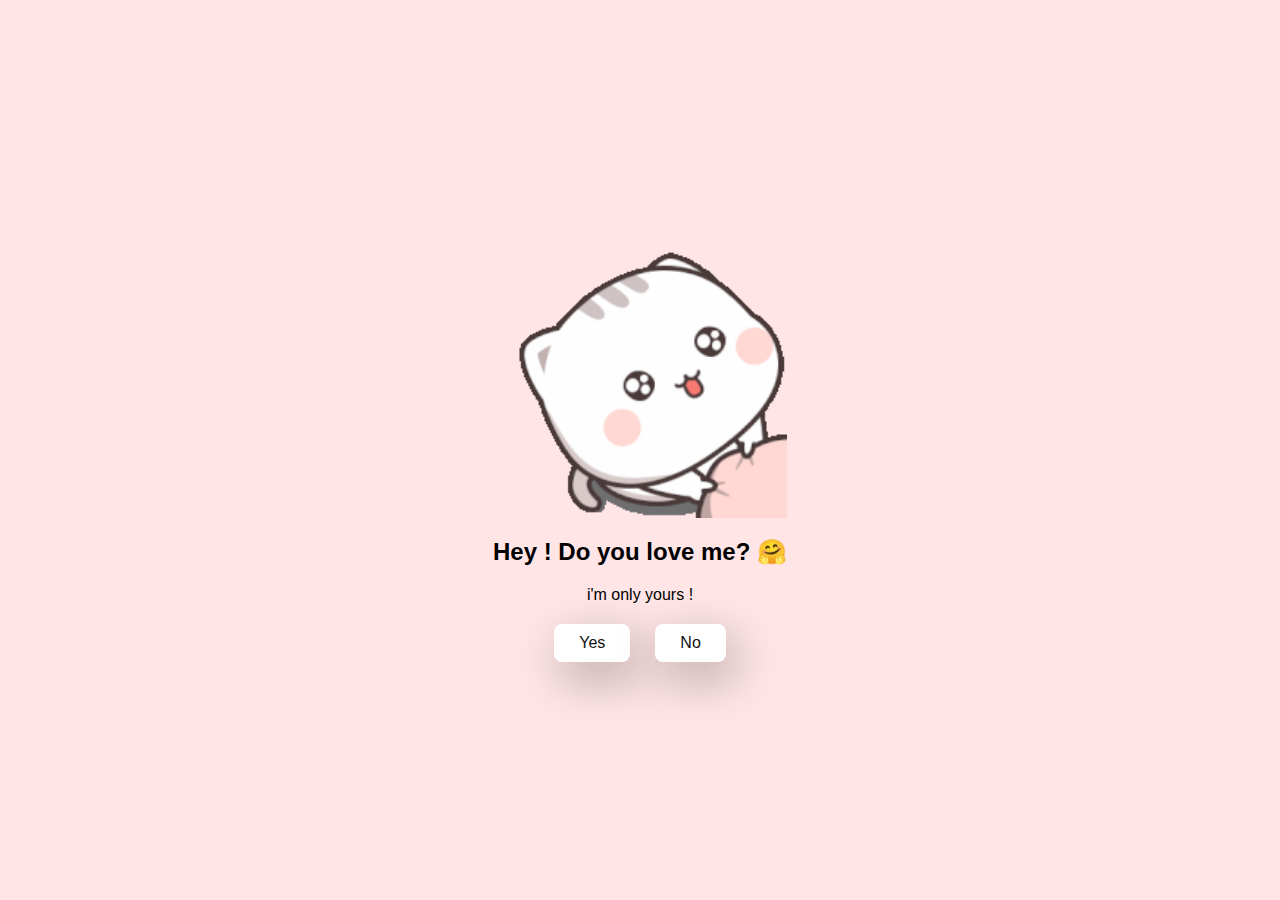
<file: index.html>
<!DOCTYPE html>
<html lang="en">
  <head>
    <meta charset="UTF-8" />
    <meta name="viewport" content="width=device-width, initial-scale=1.0" />
    <title>Love Proposal</title>

    <link rel="stylesheet" href="./style.css" />
  </head>
  <body>
    <div class="container">
      <img src="./assests/gif-1.gif" alt="Love GIF" width="100%" />
      <h1>Hey ! Do you love me? 🤗</h1>
      <p>i'm only yours !</p>

      <div class="btn">
        <a href="yes.html">Yes</a>
        <a href="no1.html">No</a>
      </div>
    </div>
  </body>
</html>
</file>
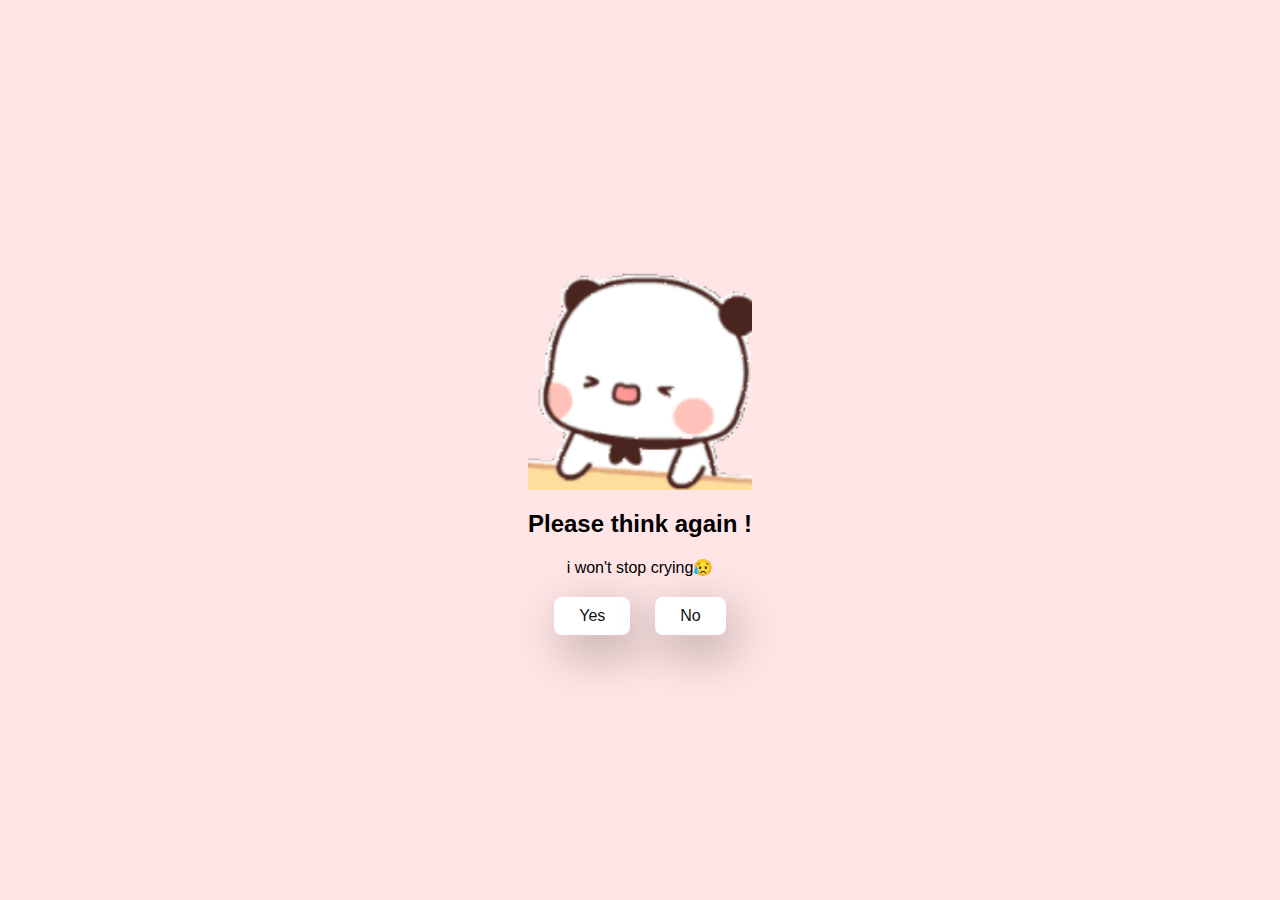
<file: no1.html>
<!DOCTYPE html>
<html lang="en">
  <head>
    <meta charset="UTF-8" />
    <meta name="viewport" content="width=device-width, initial-scale=1.0" />
    <title>Love Proposal</title>

    <link rel="stylesheet" href="./style.css" />
  </head>
  <body>
    <div class="container">
      <img src="./assests/gif-2.gif" alt="Love GIF" width="100%" />
      <h1>Please think again !</h1>
      <p>i won't stop crying😥</p>

      <div class="btn">
        <a href="yes.html">Yes</a>
        <a href="no2.html">No</a>
      </div>
    </div>
  </body>
</html>
</file>
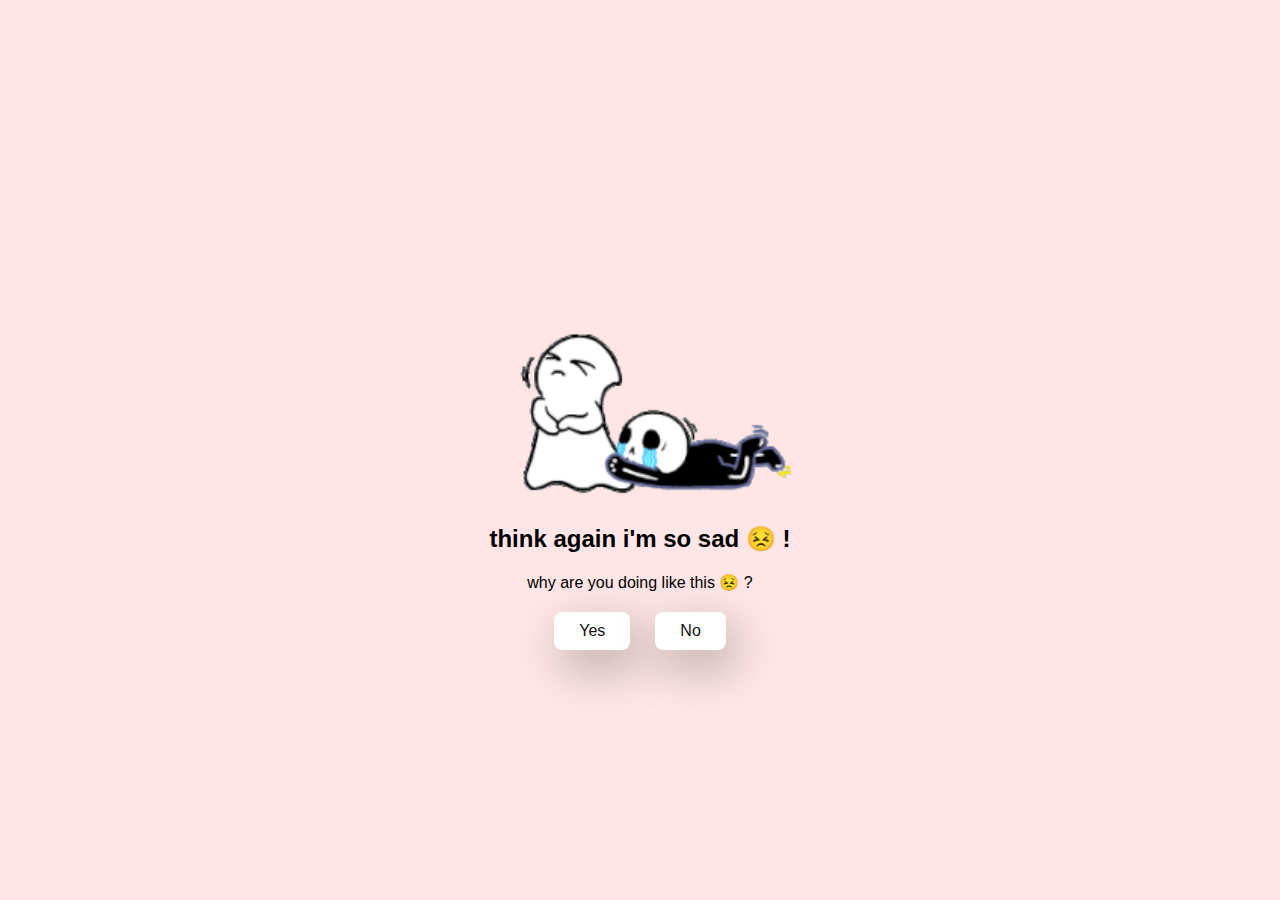
<file: no2.html>
<!DOCTYPE html>
<html lang="en">
  <head>
    <meta charset="UTF-8" />
    <meta name="viewport" content="width=device-width, initial-scale=1.0" />
    <title>Love Proposal</title>

    <link rel="stylesheet" href="./style.css" />
  </head>
  <body>
    <div class="container">
      <img src="./assests/gif-3.gif" alt="Love GIF" width="100%" />

      <h1>think again i'm so sad 😣 !</h1>
      <p>why are you doing like this  😣 ?</p>

      <div class="btn">
        <a href="yes.html">Yes</a>
        <a href="no3.html">No</a>
      </div>
    </div>
  </body>
</html>
</file>
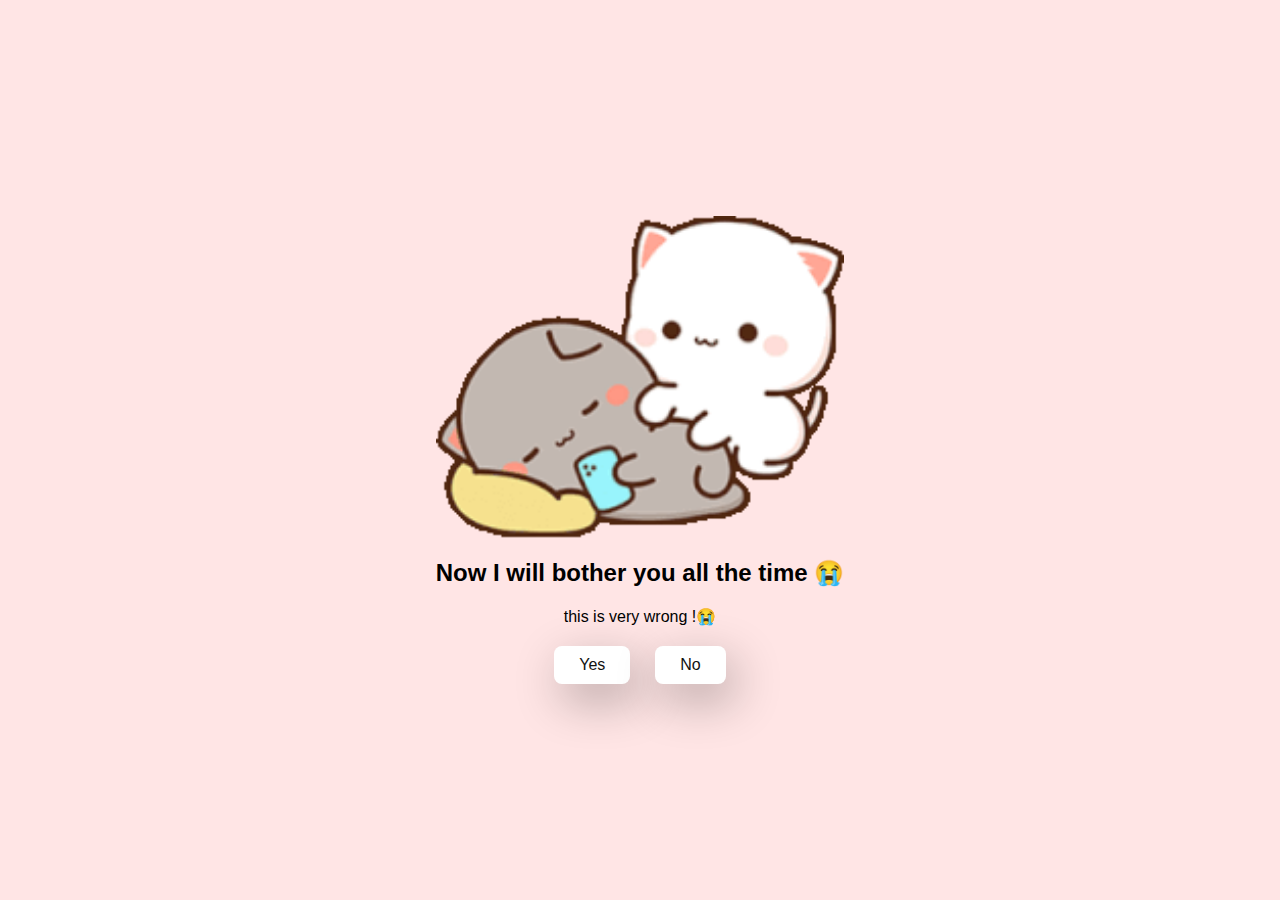
<file: no3.html>
<!DOCTYPE html>
<html lang="en">
  <head>
    <meta charset="UTF-8" />
    <meta name="viewport" content="width=device-width, initial-scale=1.0" />
    <title>Love Proposal</title>

    <link rel="stylesheet" href="./style.css" />
  </head>
  <body>
    <div class="container">
      <img src="./assests/gif-4.gif" alt="Love GIF" width="100%" />

      <h1>Now I will bother you all the time 😭</h1>
      <p>this is very wrong !😭</p>

      <div class="btn">
        <a href="yes.html">Yes</a>
        <a href="#" id="move-random">No</a>
      </div>
    </div>

    <script src="./script.js"></script>
  </body>
</html>
</file>
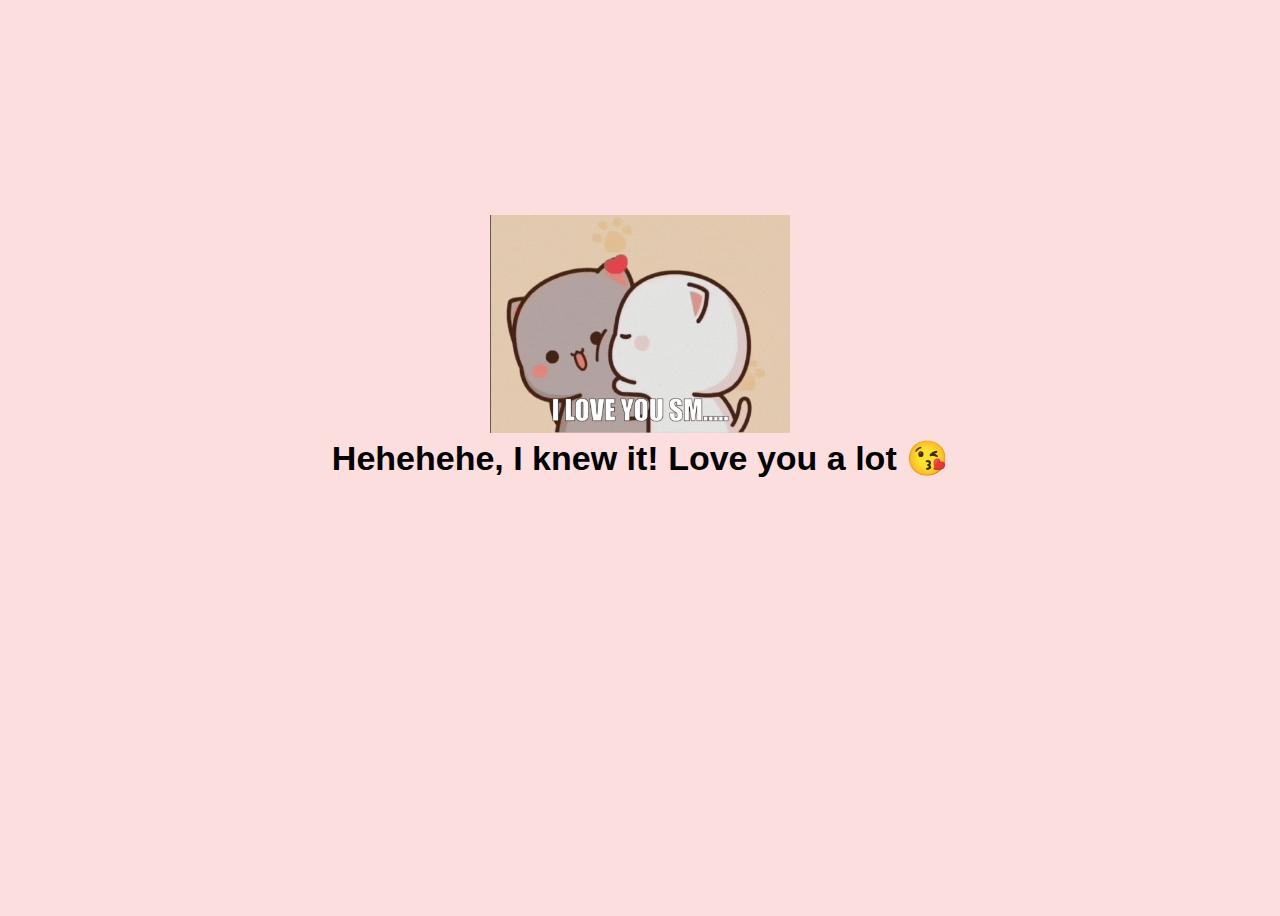
<file: yes.html>
<!DOCTYPE html>
<html lang="en">
<head>
    <meta charset="UTF-8">
    <meta name="viewport" content="width=device-width, initial-scale=1.0">
    <title>Love Proposal</title>
    <style>
        body {
            background-color: #fddede;
            display: flex;
            justify-content: center;
            align-items: center;
            height: 100vh;
            flex-direction: column;
            font-family: Arial, sans-serif;
        }

        .container {
            position: relative;
            text-align: center;
        }

        .love-gif {
            position: absolute;
            top: -200px; /* Adjust as needed */
            left: 50%;
            transform: translateX(-50%);
            width: 300px; /* Adjust size as needed */
            height: auto;
        }

        h1 {
            font-size: 34px;
            font-weight: bold;
        }
    </style>
</head>
<body>

    <div class="container">
        <img src="./assests/gif-5.gif" alt="Love GIF" class="love-gif">
        <h1>Hehehehe, I knew it! Love you a lot 😘</h1>
    </div>

</body>
</html>
</file>
<file: style.css>
/* author - deepak tiwari */
* {
    margin: 0;
    padding: 0;
    box-sizing: border-box;
    font-family: sans-serif;
  }
  
  body {
    width: 100%;
    min-height: 100vh;
    display: flex;
    justify-content: center;
    align-items: center;
    background-color: #ffe5e5;
  }
  
  .container {
    display: flex;
    flex-direction: column;
    text-align: center;
    align-items: center;
    gap: 20px;
    max-width: 500px;
    margin: 20px;
  }
  
  .container .love-gif {
    max-width: 200px;
  }
  
  .container .btn {
    display: flex;
    gap: 25px;
  }
  
  .btn a {
    text-decoration: none;
    color: #111;
    background: #fff;
    padding: 10px 25px;
    border-radius: 8px;
    box-shadow: 0.5rem 1rem 3rem hsl(0, 0%, 0%, 0.3);
  }

  .love-gif {
    position: absolute;
    top: -1250px; /* Adjust as needed */
    left: 50%;
    transform: translateX(-50%);
    width: 200px; /* Adjust size as needed */
    height: auto;
}

h1 {
    font-size: 24px;
    font-weight: bold;
}
</file>
